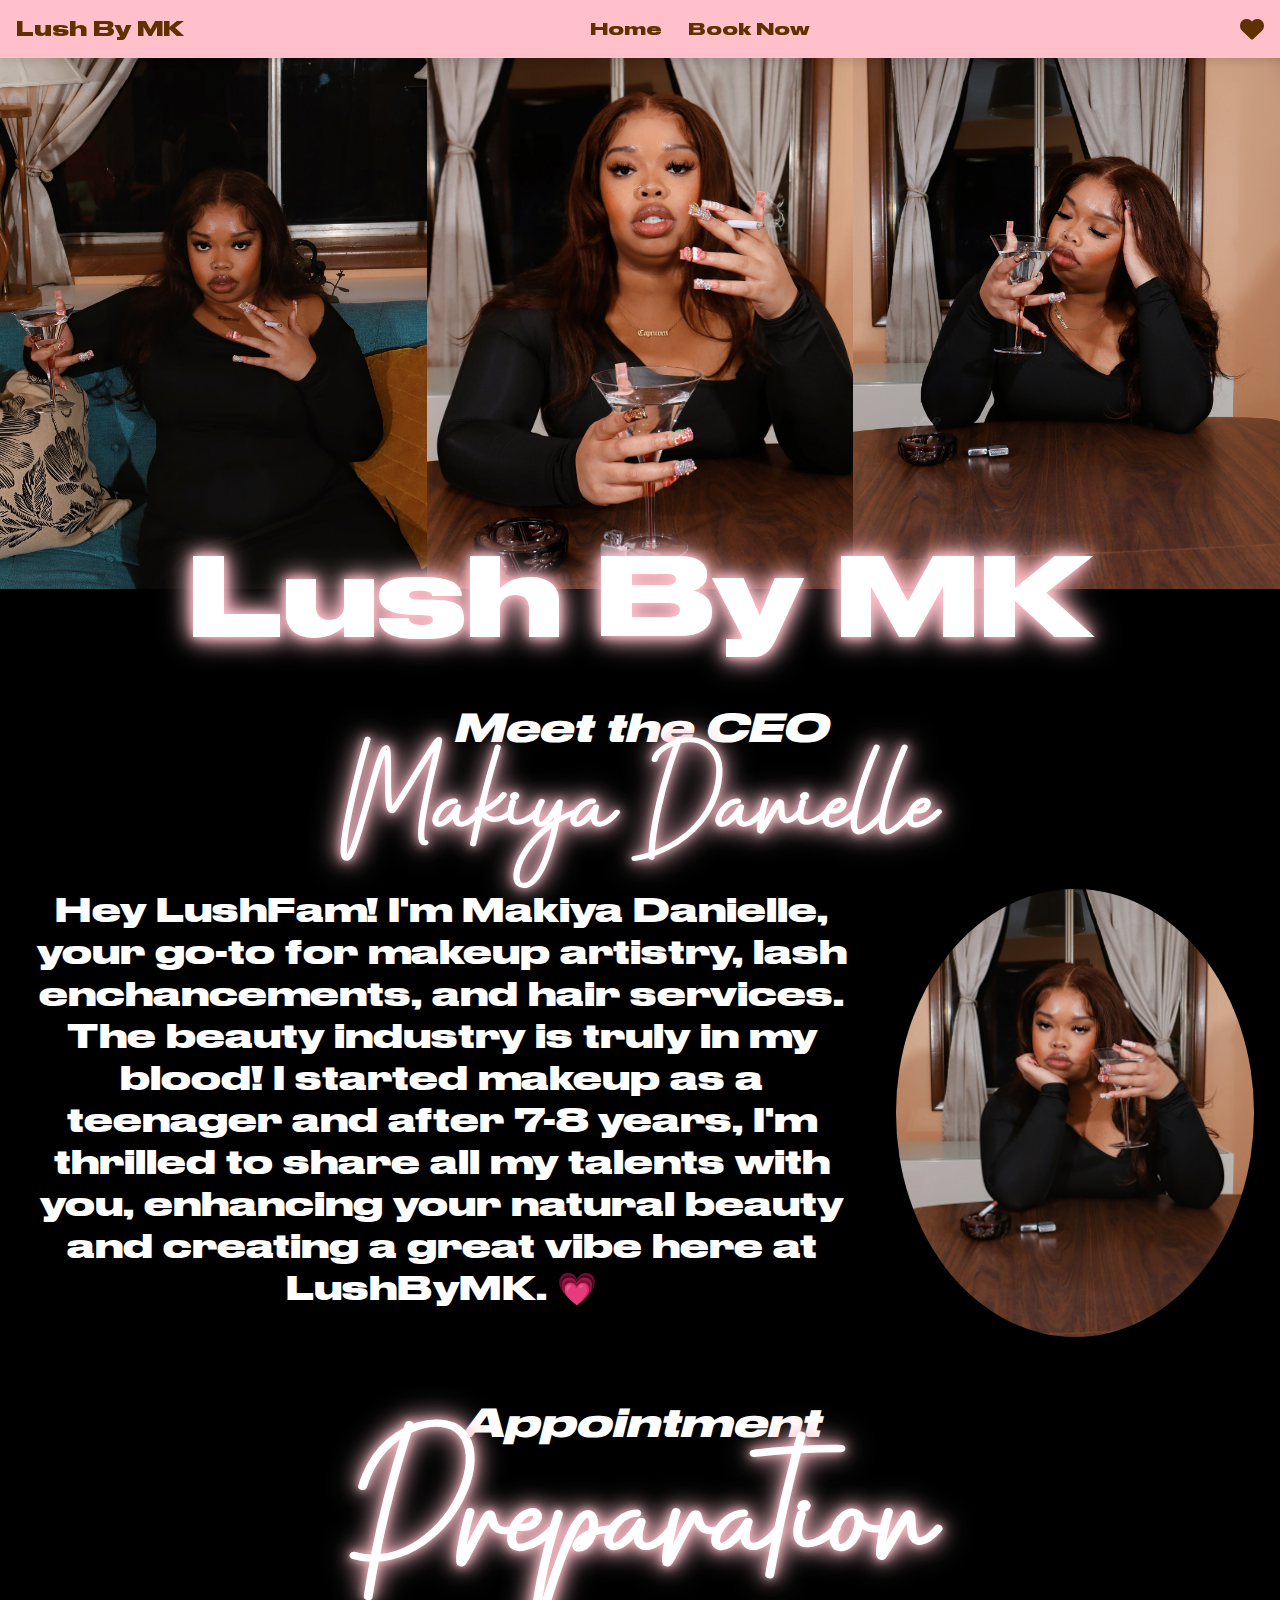
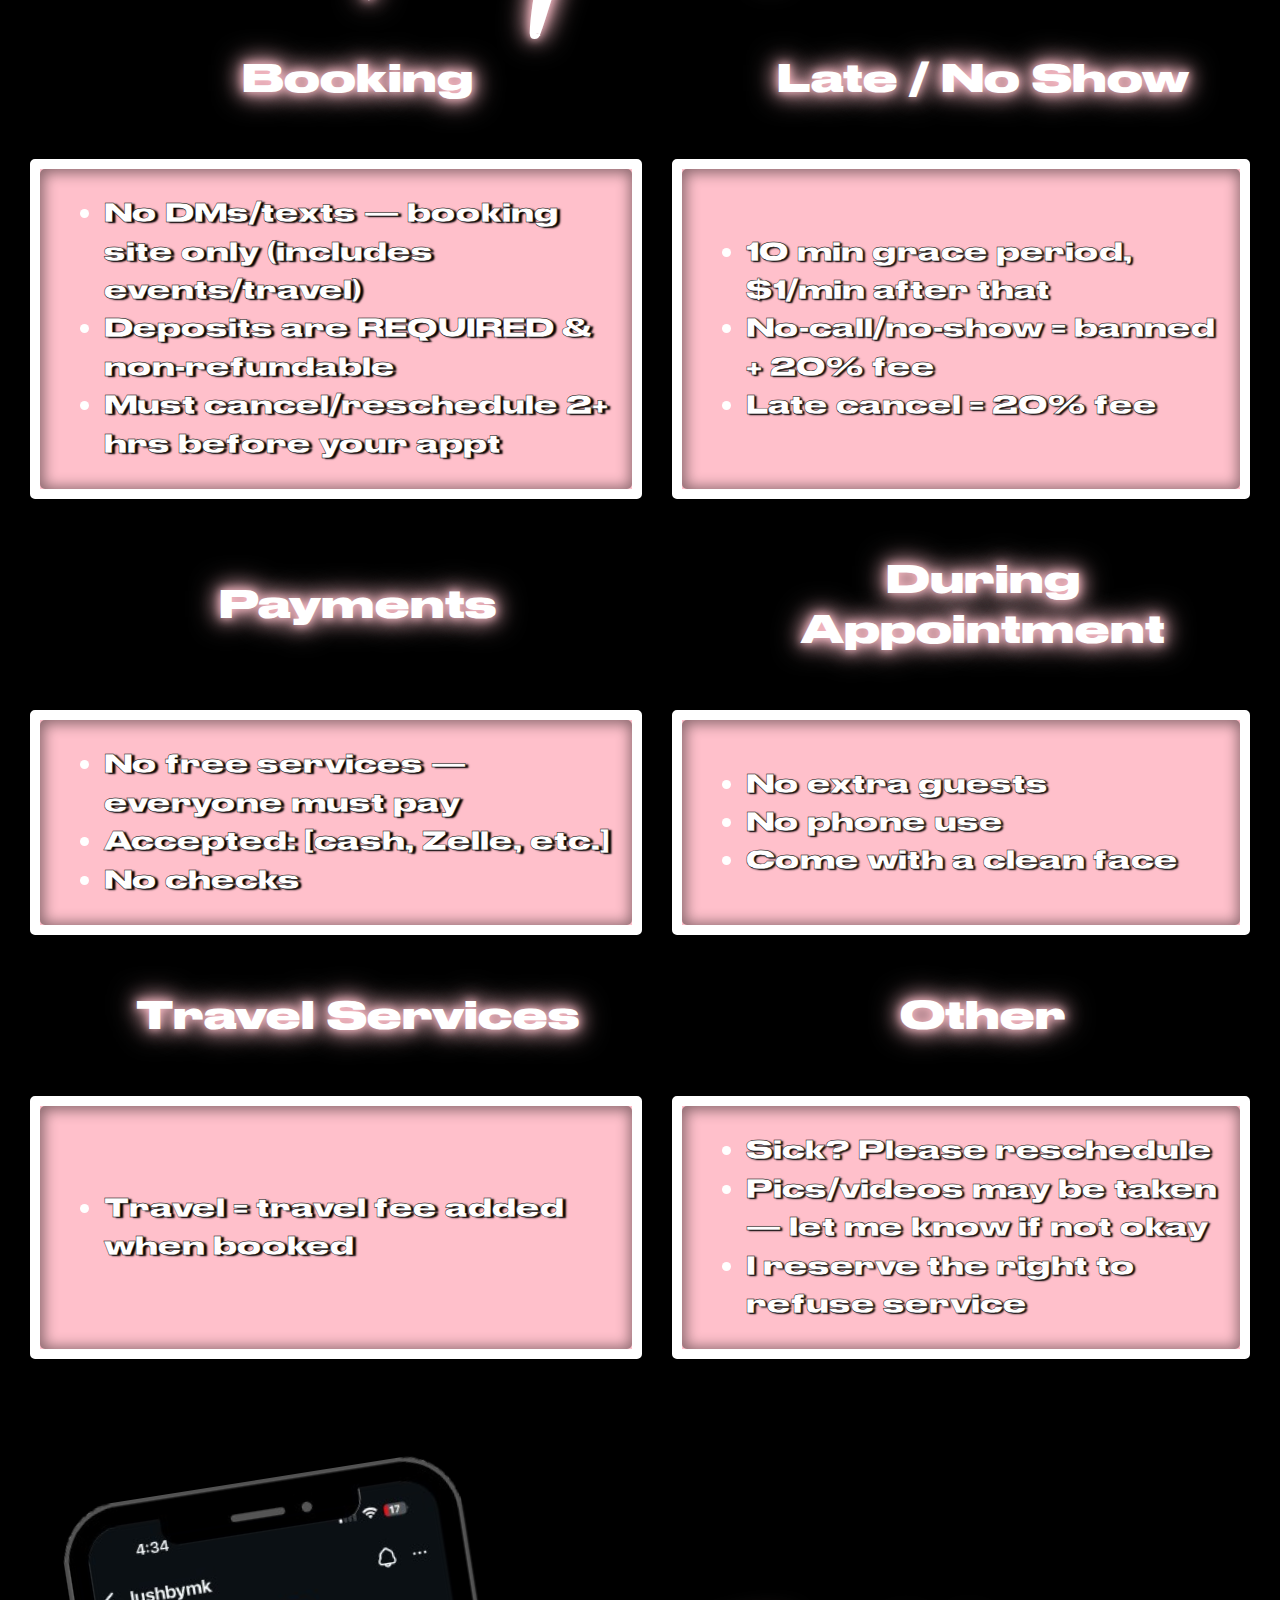
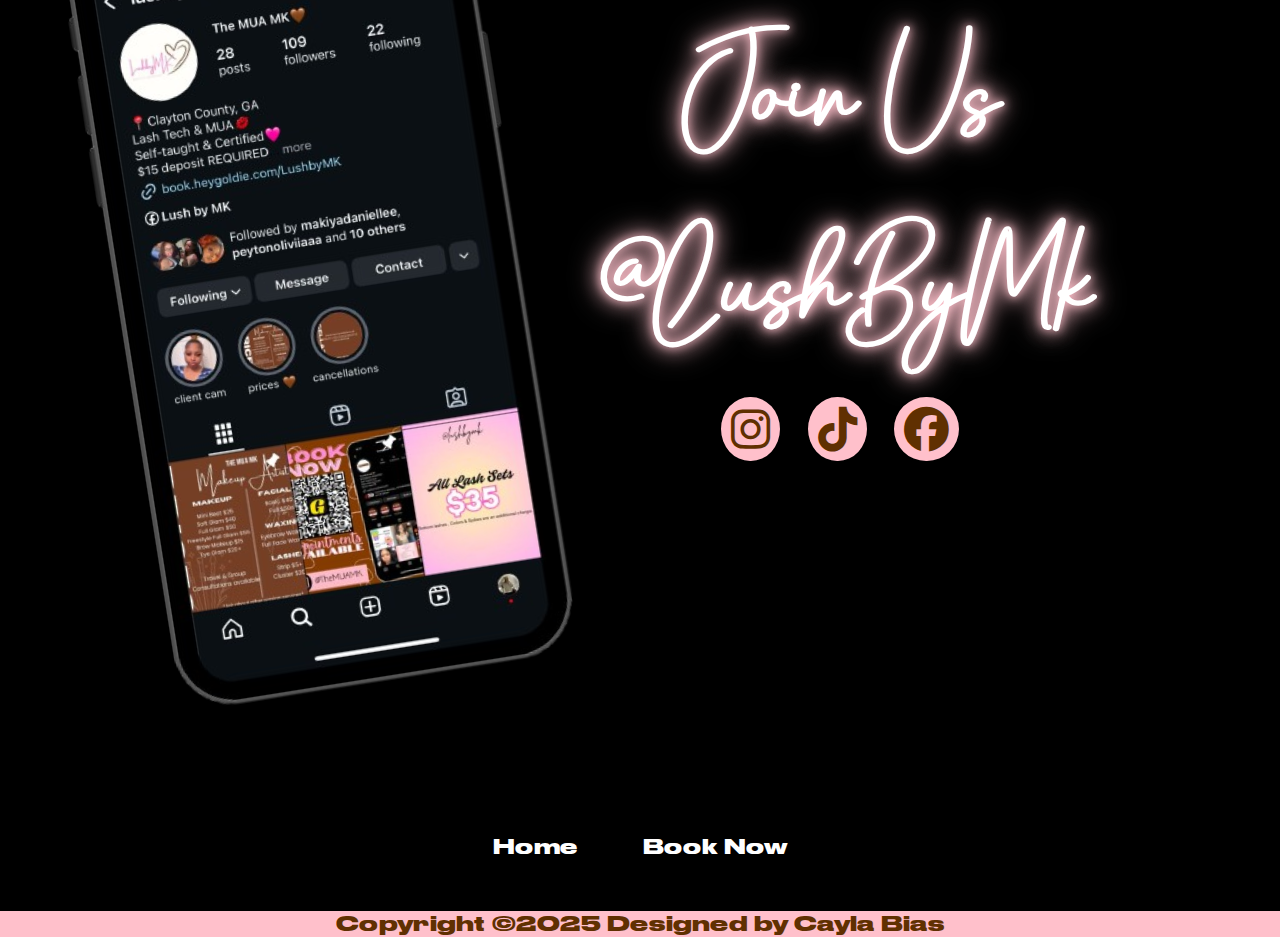
<file: index.html>
<!DOCTYPE html>
<html>
<head>
	<meta charset = "UTF-8">
	<meta http-equiv = "X-UA-Compatible" content = "IE = edge">
	<meta name = "viewport" content = "width = device-width, initial-scale = 1.0">
	<title> Lush By MK </title>
	
	<link rel="stylesheet" href="https://cdnjs.cloudflare.com/ajax/libs/font-awesome/6.7.2/css/all.min.css">
	<link rel = "stylesheet" href = "style.css">
	<link rel ="icon" type="image/x-icon" href="LushbyMK.PNG">
</head>
<body>
	<!-- Header Section Starts -->
		<header>
			<input type = "checkbox" name = "" id = "toggler">
			<label for = "toggler" class = "fas fa-bars"></label>
			
			
			<a href = "index.html" class = "logo">Lush By MK</a>
			
			<nav class = "navbar">
				<a href = "index.html">Home</a>
				<a href = "booking.html">Book Now</a>
			</nav>
			
			<div class = "icons">
				<a href = "#" class = "fas fa-heart"></a>
			</div>
			
		</header>
	<!-- Header Section Ends -->
	
	<!-- Home Section Starts -->
	<section class="home" id="home">
		<div class="home-pictures">
			<img src="/mainimg.jpg">
			<img src="/mainimg2.jpg">
			<img src="/mainimg3.jpg">
		</div>

		<div>
			<h1 class="home-title outlined-text">Lush By MK</h1>
		</div>

		<div class="container">
			<h2 class="container-header">Meet the CEO</h2>
			<h2 class="outlined-text cursive container-header-2">Makiya Danielle</h2>
			<div class="ceo-info">
				<p>Hey LushFam! I'm Makiya Danielle, your go-to for makeup artistry, lash enchancements, and hair services.
				   The beauty industry is truly in my blood! I started makeup as a teenager and after 7-8 years, I'm thrilled 
				   to share all my talents with you, enhancing your natural beauty and creating a great vibe here at LushByMK. &#128151;
				</p>
				<img src ="mainimg4.jpg">
			</div>
			
		</div>

		<div class="container">
			<h2 class="container-header">Appointment</h2>
			<h2 class="outlined-text cursive container-header-3">Preparation</h2>

			<table class="policies-table">
				<tr>
					<td class="table-header outlined-text">Booking</td>
					<td class="table-header outlined-text">Late / No Show</td>
				</tr>
				
				<tr>
					<td class="table-content">
						<ul>
							<li>No DMs/texts — booking site only 
								(includes events/travel)</li>
							<li>Deposits are REQUIRED & non-refundable</li>
							<li>Must cancel/reschedule 2+ hrs before your appt</li>
						</ul>
					</td>

					<td class="table-content">
						<ul>
							<li>10 min grace period, $1/min after that</li>
							<li>No-call/no-show = banned + 20% fee</li>
							<li>Late cancel = 20% fee</li>
						</ul>
					</td>
				</tr>

				<tr>
					<td class="table-header outlined-text">Payments</td>
					<td class="table-header outlined-text">During Appointment</td>
				</tr>

				<tr>
					<td class="table-content">
						<ul>
							<li>No free services — everyone must pay</li>
							<li>Accepted: [cash, Zelle, etc.]</li>
							<li>No checks</li>
						</ul>
					</td>

					<td class="table-content">
						<ul>
							<li>No extra guests</li>
							<li>No phone use</li>
							<li>Come with a clean face</li>
						</ul>
					</td>
				</tr>

				<tr>
					<td class="table-header outlined-text">Travel Services</td>
					<td class="table-header outlined-text">Other</td>
				</tr>

				<tr>
					<td class="table-content">
						<ul>
							<li>Travel = travel fee added when booked</li>
							
						</ul>
					</td>

					<td class="table-content">
						<ul>
							<li>Sick? Please reschedule</li>
							<li>Pics/videos may be taken — let me know if not okay</li>
							<li>I reserve the right to refuse service</li>
						</ul>
					</td>
				</tr>
				
			</table>
		</div>

		<div class="container bottom-pictures">
			<img src="ig-image-dark-1.png">
			
			<div class = "socialIcons">
				<h2 class="outlined-text cursive container-header-4">Join Us @LushByMk</h2>
				<a href="https://www.instagram.com/lushbymk/" class="fa-brands fa-instagram"></a>
				<a href="https://www.tiktok.com/@lushbymk" class="fa-brands fa-tiktok"></a>
				<a href="https://www.facebook.com/mkestheticss" class="fa-brands fa-facebook"></a>
			</div>
		</div>
		
	</section>
	
	<!-- Home Section Ends -->
	<!-- Footer Section Begins -->
		<section class = "footer container" id = "footer">
			
			<div class="footerNav">
				<ul>
					<li><a href="index.html">Home</a></li>
					<li><a href="booking.html">Book Now</a></li>
				</ul>
			</div>
			<div class="copyright">
				<p>Copyright &copy;2025 Designed by Cayla Bias</p>
			</div>
		</section>
	<!-- Foot Section Ends -->
</body>
</html>
</file>
<file: style.css>
@font-face {
	font-family: 'Christmas Greetings';
	src: url('/christmas_greetings/Christmas\ Greetings.otf');
}
@font-face {
	font-family: 'Druk Wide';
	src: url('/druk-wide-bold/DrukWideBold.ttf');
}

* {
	margin:0; padding:0;
	box-sizing: border-box;
	font-family: Verdana, Geneva, Tahoma, sans-serif;
	outline: none; border:none;
	text-decoration: none;
	transition: .2s linear;
	font-family: 'Druk Wide';
	color: white;
}

html {
	font-size: 50.5%;
	overflow-x: hidden;
	width: 100%;
}

body {
	width: 100%;
	background-color: black;
}

/* Start of the Navbar section */

header{ 
	position: fixed;
	top: 0; left: 0; right: 0; 
	background: pink;
	padding: 2rem 2%;
	display: flex;
	align-items: center;
	justify-content: space-between;
	z-index:1000;
	box-shadow: 0 .5rem 1rem rgba(0,0,0,.1);
}

header .logo {
	font-size: 2.5rem;
	color: rgb(96, 48, 1);
	font-weight: bolder;
}

header .navbar a {
	font-size: 2rem;
	padding: 0 1.5rem;
	color: rgb(96, 48, 1);
}

header .navbar a:hover {
	color:white;
}

header .icons a {
	font-size: 3rem;
	margin-left: 1.5rem;
	color: rgb(96, 48, 1);
}

header .icons a:hover {
	color: white;
}

header #toggler {
	display: none;
}

header .fa-bars{
	font-size: 3rem;
	border-radius: .5rem;
	color: rgb(96, 48, 1);
	padding:.5rem 1.5rem;
	cursor: pointer;
	border:.3rem solid rgb(96, 48, 1);
	display: none;
}

/* Start of the Top Home Section with Pictures */

.home {
  min-height: 100vh;
  width: 100%;
  margin-top: 7rem;
}

.home-title {
	margin-top: -5vw;
	width: 100%;
	text-align: center;
	font-size: 8.5vw;
	color: rgb(255, 255, 255);
	text-shadow: 2px 2px 5px rgba(0, 0, 0, 0.5);
	 /* adjusts spacing below header */
}

.outlined-text {
    text-shadow: 0 0 10px pink, /* Red glow */
                 0 0 20px pink, /* Larger red glow */
                 0 0 30px pink; /* Even larger red glow */
				 
}

.home-pictures {
	display: flex;
	align-items: center;
}

.home-pictures img{
	width: 33.33%;
}

/* End of the Top of the Home Section */


/* Start of the Meet the CEO Section */
.container {
	padding-top: 4vh;
}

.container-header {
	font-size: 3vw;
}

.container-header-2 {
	font-size: 5.2vw;
}

.container-header-3 {
	font-size: 7.5vw;
}

.container-header-4 {
	font-size: 5.4vw;
}

.container h2 {
	text-align: center;
	font-style: italic;
}

.cursive {
	font-family:'Christmas Greetings';
	margin: 10px 0;
}

.ceo-info {
	display: flex;
	padding: 2vw 2vw;
	gap: 3vw;
	text-align: center;
}

.ceo-info img {
	width: 90vw;
	height: 35vw;
	border-radius: 50%;
}

.container p {
	font-size: 2.5vw;
}

/* End of the CEO Section */


/* Start of the Policies Section */
.policies-table {
	margin: 0 auto;
	border-spacing: 30px;
}

.policies-table td {
	align-items: center;	
	padding-bottom: 2vw;
	padding-top: 2vw;
	padding-left: 5vw;
	padding-right: 1.5vw; 
}

.table-header {
	text-align: center;
	border: none;
	font-size: 3vw;
	padding-bottom: 30px;
}

.table-content {
		background-color: pink;
		box-shadow: 0.2px 0.2px 6px 3px rgba(0,0,0,0.46) inset;
		text-shadow: .2vw .15vh .2vh black;
		font-size: 2.2vw;
		line-height: 3.5vw;
		-webkit-text-stroke-width: .009vh;
		-webkit-text-stroke-color: black;
	}

td {
	border: 0.8vw solid white;
	border-radius: 5px;
}


/* End of Policies Section */

.bottom-pictures {
	display: flex;
	width: 80%;
	margin: 0 auto;
	padding: 12vw 0;
}

.bottom-pictures img{
	width: 40.33vw;
	scale: 1.2;
	rotate: -9deg;
}

.bottom-pictures h2 {
	padding-top: 50px;
	line-height: 15vw;
}

.footer {
	text-align: center;
	font-size: 1.5vw;
}

.socialIcons {
	text-align: center;
	margin-left: 20px;
}

.socialIcons a {
	border: .8vw pink solid; 
	border-radius: 50%;
	background-color: pink;
	color: rgb(96, 48, 1);
	font-size: 3.5vw;
	margin: 0 1vw;
}

.footerNav li{
	display: inline;
	margin: 10px;
	font-size: 140%;
	padding: 0 1.5vw;
}

.footerNav a:hover {
	color: pink;
}

.footerNav {
	padding-bottom: 4vw;
	padding-top: 2vw;
}

.copyright p{
	background-color:pink;
	color: rgb(96, 48, 1);
	font-size: 2vw;
}








































/* media queries */
@media (max-width:768px) {
	header .fa-bars {
		display: block;
	}
	
	header .navbar {
		position: absolute;
		top: 100%; left: 0; right: 0;
		background: pink;
		border-top: .3rem solid rgb(96, 48, 1);
		clip-path: polygon(0 0, 100% 0, 100% 0, 0 0);
	}

	header .navbar a {
		display: block;
		margin: 1.5rem;
		padding: 1.5rem;
		border: .3rem solid rgb(96, 48, 1);
		border-radius:.5rem;
	}
	
	header #toggler:checked ~ .navbar {
		clip-path: polygon(0 0, 100% 0, 100% 100%, 0% 100%);
	}	
}

@media (max-width:600px) {
	html {
		font-size: 40%;
	}	
	.home {
		margin-top: 8rem;
	}
	.ceo p {
		font-size: 3.8vw;
	}
	.policies-table {
		border-spacing: 12px;
	}
	.socialIcons a {
		font-size: 3.7vw;
		border: 1.5vw pink solid;
	}
	.table-content {
		background-color: pink;
		box-shadow: 0.2px 0.2px 6px 3px rgba(0,0,0,0.46) inset;
		text-shadow: .2vw .15vh .2vh black;
		font-size: 2.2vw;
		line-height: 3.5vw;
		-webkit-text-stroke-width: .009vh;
		-webkit-text-stroke-color: black;
	}
}


@media (min-width:991px) {
	html {
		font-size: 50%;
	}
	header {
		padding: 2rem;
	}
	header .logo {
		margin-right: -1vw;
	}
	.home {
		margin-top: 7rem;
	}
	.table-content {
		background-color: pink;
		box-shadow: 1px 1px 14px 3px rgba(0,0,0,0.46) inset;
		text-shadow: .2vw .15vh .2vh black;
		font-size: 2vw;
		line-height: 3vw;
		-webkit-text-stroke-width: .05vh;
		-webkit-text-stroke-color: black;
	}

	.bottom-pictures img{
		width: 40.33vw;
		scale: 1.2;
		rotate: -9deg;
	}
	
	.footerNav li{
		display: inline;
		margin: 10px;
		font-size: 1.5vw;
		padding: 0 1.5vw;
	}

	.copyright p {
		font-size: 2.5rem;
	}
	
}
</file>
